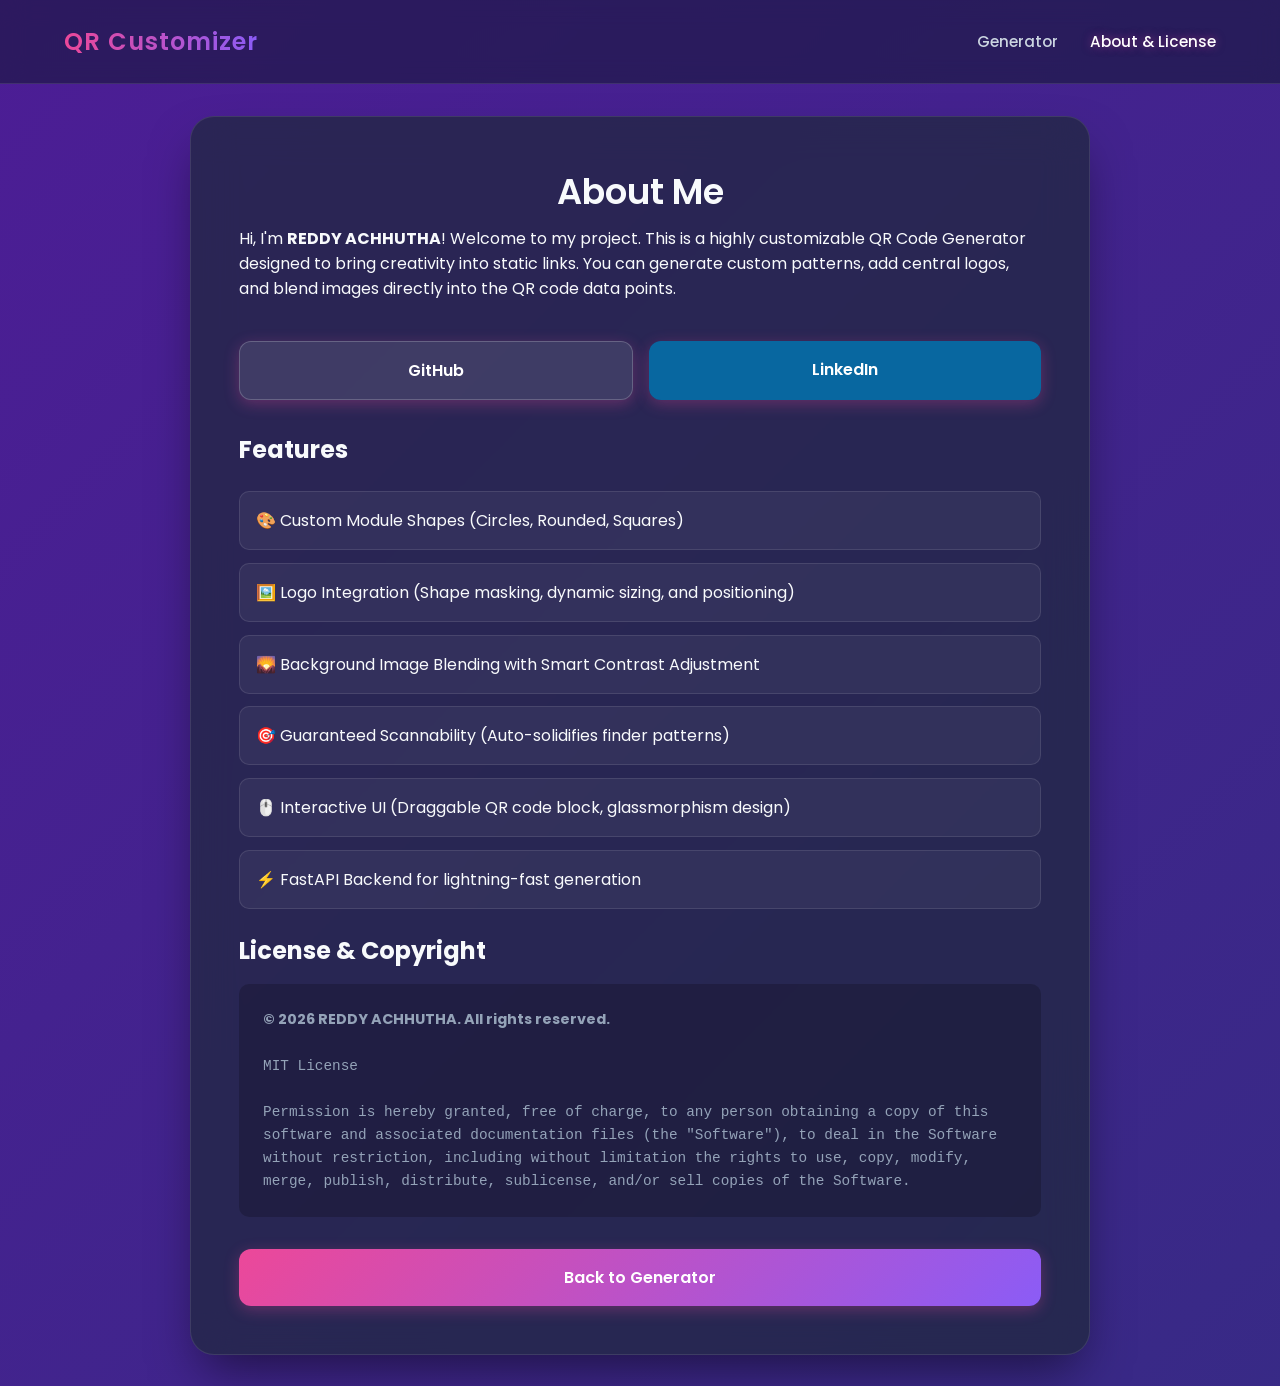
<file: frontend/about.html>
<!DOCTYPE html>
<html lang="en">

<head>
    <meta charset="UTF-8">
    <meta name="viewport" content="width=device-width, initial-scale=1.0">
    <title>About & License - QR Customizer</title>
    <link rel="icon" href="data:,">
    <link rel="stylesheet" href="style.css">
    <link href="https://fonts.googleapis.com/css2?family=Poppins:wght@300;400;500;600&display=swap" rel="stylesheet">
</head>

<body>
    <nav class="navbar">
        <div class="logo">QR Customizer</div>
        <ul class="nav-links">
            <li><a href="index.html">Generator</a></li>
            <li><a href="about.html" class="active">About & License</a></li>
        </ul>
    </nav>

    <main class="container">
        <div class="glass-card">
            <h1>About Me</h1>
            <p>Hi, I'm <strong>REDDY ACHHUTHA</strong>! Welcome to my project. This is a highly customizable QR Code
                Generator designed to bring creativity into static links. You can generate custom patterns, add central
                logos, and blend images directly into the QR code data points.</p>

            <div class="social-links" style="margin-top: 1.5rem; margin-bottom: 2rem; display: flex; gap: 1rem;">
                <a href="https://github.com/Reddyachhutha" target="_blank" class="primary-btn"
                    style="background: rgba(255,255,255,0.1); border: 1px solid rgba(255,255,255,0.2);">GitHub</a>
                <a href="https://www.linkedin.com/in/achhutha-reddy-520b1438a/" target="_blank" class="primary-btn"
                    style="background: rgba(0, 119, 181, 0.8);">LinkedIn</a>
            </div>

            <h2>Features</h2>
            <ul class="feature-list">
                <li>🎨 Custom Module Shapes (Circles, Rounded, Squares)</li>
                <li>🖼️ Logo Integration (Shape masking, dynamic sizing, and positioning)</li>
                <li>🌄 Background Image Blending with Smart Contrast Adjustment</li>
                <li>🎯 Guaranteed Scannability (Auto-solidifies finder patterns)</li>
                <li>🖱️ Interactive UI (Draggable QR code block, glassmorphism design)</li>
                <li>⚡ FastAPI Backend for lightning-fast generation</li>
            </ul>

            <h2>License & Copyright</h2>
            <p class="license-text">
                <strong>&copy; 2026 REDDY ACHHUTHA. All rights reserved.</strong> <br><br>
                MIT License <br><br>
                Permission is hereby granted, free of charge, to any person obtaining a copy of this software and
                associated documentation files (the "Software"), to deal in the Software without restriction, including
                without limitation the rights to use, copy, modify, merge, publish, distribute, sublicense, and/or sell
                copies of the Software.
            </p>

            <a href="index.html" class="primary-btn mt-2">Back to Generator</a>
        </div>
    </main>
</body>

</html>
</file>
<file: frontend/style.css>
:root {
    --primary-color: #ec4899;
    --primary-hover: #db2777;
    --secondary-color: #8b5cf6;
    --bg-color: #0f172a;
    --text-color: #f8fafc;
    --glass-bg: rgba(30, 41, 59, 0.7);
    --glass-border: rgba(255, 255, 255, 0.1);
    --input-bg: rgba(15, 23, 42, 0.6);
}

* {
    margin: 0;
    padding: 0;
    box-sizing: border-box;
    font-family: 'Poppins', sans-serif;
}

body {
    background-color: var(--bg-color);
    color: var(--text-color);
    min-height: 100vh;
    display: flex;
    flex-direction: column;
    /* Beautiful vibrant animated background */
    background: linear-gradient(-45deg, #0f172a, #1e1b4b, #312e81, #4c1d95);
    background-size: 400% 400%;
    animation: gradientBG 15s ease infinite;
}

@keyframes gradientBG {
    0% { background-position: 0% 50%; }
    50% { background-position: 100% 50%; }
    100% { background-position: 0% 50%; }
}

.navbar {
    display: flex;
    justify-content: space-between;
    align-items: center;
    padding: 1.5rem 5%;
    background: rgba(15, 23, 42, 0.5);
    backdrop-filter: blur(12px);
    border-bottom: 1px solid var(--glass-border);
}

.logo {
    font-size: 1.5rem;
    font-weight: 600;
    background: linear-gradient(to right, #ec4899, #8b5cf6);
    -webkit-background-clip: text;
    -webkit-text-fill-color: transparent;
    letter-spacing: 1px;
}

.nav-links {
    list-style: none;
    display: flex;
    gap: 2rem;
}

.nav-links a {
    color: #cbd5e1;
    text-decoration: none;
    font-weight: 500;
    transition: color 0.3s;
    font-size: 0.95rem;
}

.nav-links a:hover, .nav-links a.active {
    color: #fff;
    text-shadow: 0 0 10px rgba(236, 72, 153, 0.5);
}

.container {
    flex: 1;
    display: flex;
    justify-content: center;
    align-items: center;
    padding: 2rem;
}

.glass-card {
    background: var(--glass-bg);
    backdrop-filter: blur(20px);
    -webkit-backdrop-filter: blur(20px);
    border: 1px solid var(--glass-border);
    border-radius: 24px;
    padding: 3rem;
    width: 100%;
    max-width: 900px;
    box-shadow: 0 25px 50px -12px rgba(0, 0, 0, 0.5);
    animation: fadeIn 0.6s ease-out;
}

.main-card {
    max-width: 1000px;
}

@keyframes fadeIn {
    from { opacity: 0; transform: translateY(30px); }
    to { opacity: 1; transform: translateY(0); }
}

h1 {
    font-size: 2.2rem;
    margin-bottom: 0.5rem;
    text-align: center;
    font-weight: 600;
}

.subtitle {
    text-align: center;
    color: #94a3b8;
    margin-bottom: 3rem;
    font-size: 1rem;
}

.content-grid {
    display: grid;
    grid-template-columns: 1.2fr 1fr;
    gap: 3rem;
    align-items: start;
}

@media (max-width: 768px) {
    .content-grid {
        grid-template-columns: 1fr;
    }
}

.input-group {
    margin-bottom: 1.5rem;
    display: flex;
    flex-direction: column;
    gap: 0.6rem;
}

label {
    font-size: 0.9rem;
    font-weight: 500;
    color: #e2e8f0;
}

input[type="text"], select {
    padding: 0.8rem 1rem;
    border-radius: 12px;
    border: 1px solid var(--glass-border);
    background: var(--input-bg);
    color: white;
    font-size: 0.95rem;
    outline: none;
    transition: all 0.3s ease;
}

input[type="text"]:focus, select:focus {
    border-color: var(--primary-color);
    box-shadow: 0 0 0 3px rgba(236, 72, 153, 0.2);
}

select option {
    background-color: #1e293b;
    color: white;
}

.color-options {
    display: grid;
    grid-template-columns: 1fr 1fr;
    gap: 1rem;
}

input[type="color"] {
    width: 100%;
    height: 45px;
    border: none;
    border-radius: 12px;
    cursor: pointer;
    background: none;
    padding: 0;
}

input[type="color"]::-webkit-color-swatch-wrapper {
    padding: 0;
}

input[type="color"]::-webkit-color-swatch {
    border: 1px solid var(--glass-border);
    border-radius: 12px;
}

.upload-group {
    display: grid;
    grid-template-columns: 1fr 1fr;
    gap: 1rem;
}

input[type="file"] {
    font-size: 0.85rem;
    color: #94a3b8;
    background: var(--input-bg);
    padding: 0.5rem;
    border-radius: 8px;
    border: 1px dashed var(--glass-border);
    cursor: pointer;
}

input[type="file"]::file-selector-button {
    background: rgba(255, 255, 255, 0.1);
    border: none;
    padding: 0.5rem 1rem;
    border-radius: 6px;
    color: white;
    cursor: pointer;
    margin-right: 1rem;
    transition: background 0.3s;
}

input[type="file"]::file-selector-button:hover {
    background: rgba(255, 255, 255, 0.2);
}

small {
    color: #64748b;
    font-size: 0.75rem;
}

.primary-btn, .secondary-btn {
    display: block;
    width: 100%;
    padding: 1rem;
    border: none;
    border-radius: 12px;
    font-size: 1rem;
    font-weight: 600;
    cursor: pointer;
    transition: all 0.3s ease;
    text-align: center;
    text-decoration: none;
}

.primary-btn {
    background: linear-gradient(135deg, var(--primary-color), var(--secondary-color));
    color: white;
    margin-top: 1rem;
    box-shadow: 0 4px 15px rgba(236, 72, 153, 0.3);
}

.primary-btn:hover {
    transform: translateY(-2px);
    box-shadow: 0 8px 25px rgba(236, 72, 153, 0.4);
}

.primary-btn:active {
    transform: translateY(1px);
}

.secondary-btn {
    background-color: rgba(255, 255, 255, 0.1);
    color: white;
    border: 1px solid var(--glass-border);
    margin-top: 1.5rem;
}

.secondary-btn:hover {
    background-color: rgba(255, 255, 255, 0.2);
}

.mt-2 {
    margin-top: 2rem;
}

.hidden {
    display: none !important;
}

.result-section {
    display: flex;
    flex-direction: column;
    justify-content: center;
    align-items: center;
    background: rgba(15, 23, 42, 0.4);
    border-radius: 20px;
    padding: 3rem 2rem;
    border: 1px solid var(--glass-border);
    box-shadow: inset 0 2px 10px rgba(0,0,0,0.2);
    position: sticky;
    top: 2rem;
    width: 100%;
}

#qr-result {
    text-align: center;
    animation: fadeIn 0.5s ease-out;
    width: 100%;
}

#qr-result h2 {
    font-size: 1.3rem;
    margin-bottom: 1.5rem;
    color: #e2e8f0;
}

.img-container {
    background: white;
    padding: 1rem;
    border-radius: 20px;
    box-shadow: 0 10px 25px rgba(0, 0, 0, 0.3);
    margin-bottom: 1.5rem;
    width: 250px;
    height: 250px;
    display: flex;
    justify-content: center;
    align-items: center;
}

#qr-image {
    width: 100%;
    height: 100%;
    object-fit: contain;
    border-radius: 8px;
}

#loading {
    text-align: center;
    color: #94a3b8;
}

.spinner {
    width: 45px;
    height: 45px;
    border: 4px solid rgba(255, 255, 255, 0.1);
    border-left-color: var(--primary-color);
    border-radius: 50%;
    animation: spin 1s cubic-bezier(0.4, 0, 0.2, 1) infinite;
    margin: 0 auto 1.5rem auto;
}

@keyframes spin {
    to { transform: rotate(360deg); }
}

#empty-state {
    text-align: center;
    color: #64748b;
}

.placeholder-box {
    width: 250px;
    height: 250px;
    border: 2px dashed #475569;
    border-radius: 20px;
    display: flex;
    align-items: center;
    justify-content: center;
    margin: 0 auto;
    background: rgba(0, 0, 0, 0.1);
}

.feature-list {
    list-style: none;
    margin: 1.5rem 0;
}

.feature-list li {
    background: rgba(255, 255, 255, 0.05);
    padding: 1rem;
    border-radius: 10px;
    margin-bottom: 0.8rem;
    border: 1px solid var(--glass-border);
}

.license-text {
    background: rgba(0, 0, 0, 0.2);
    padding: 1.5rem;
    border-radius: 10px;
    font-family: monospace;
    font-size: 0.9rem;
    color: #94a3b8;
    line-height: 1.6;
    margin-top: 1rem;
}

/* Modal Styles */
.modal-overlay {
    position: fixed;
    top: 0;
    left: 0;
    width: 100%;
    height: 100%;
    background: rgba(0, 0, 0, 0.6);
    backdrop-filter: blur(5px);
    display: flex;
    justify-content: center;
    align-items: center;
    z-index: 1000;
}

.modal-content {
    max-width: 550px;
    padding: 2.5rem;
    position: relative;
    animation: scaleIn 0.3s cubic-bezier(0.175, 0.885, 0.32, 1.275);
}

@keyframes scaleIn {
    from { opacity: 0; transform: scale(0.9); }
    to { opacity: 1; transform: scale(1); }
}

.modal-content h2 {
    color: var(--primary-color);
    margin-bottom: 0.5rem;
    text-align: left;
}

.modal-content p {
    color: #e2e8f0;
    margin-bottom: 1.5rem;
    font-size: 0.95rem;
}

.modal-content h3 {
    font-size: 1.1rem;
    color: #f8fafc;
    margin-bottom: 1rem;
    font-weight: 500;
}

.tips-list {
    list-style-position: inside;
    color: #cbd5e1;
    margin-bottom: 2rem;
    line-height: 1.6;
    font-size: 0.9rem;
}

.tips-list li {
    margin-bottom: 0.8rem;
    background: rgba(255, 255, 255, 0.05);
    padding: 0.8rem;
    border-radius: 8px;
    border: 1px solid var(--glass-border);
}
</file>
